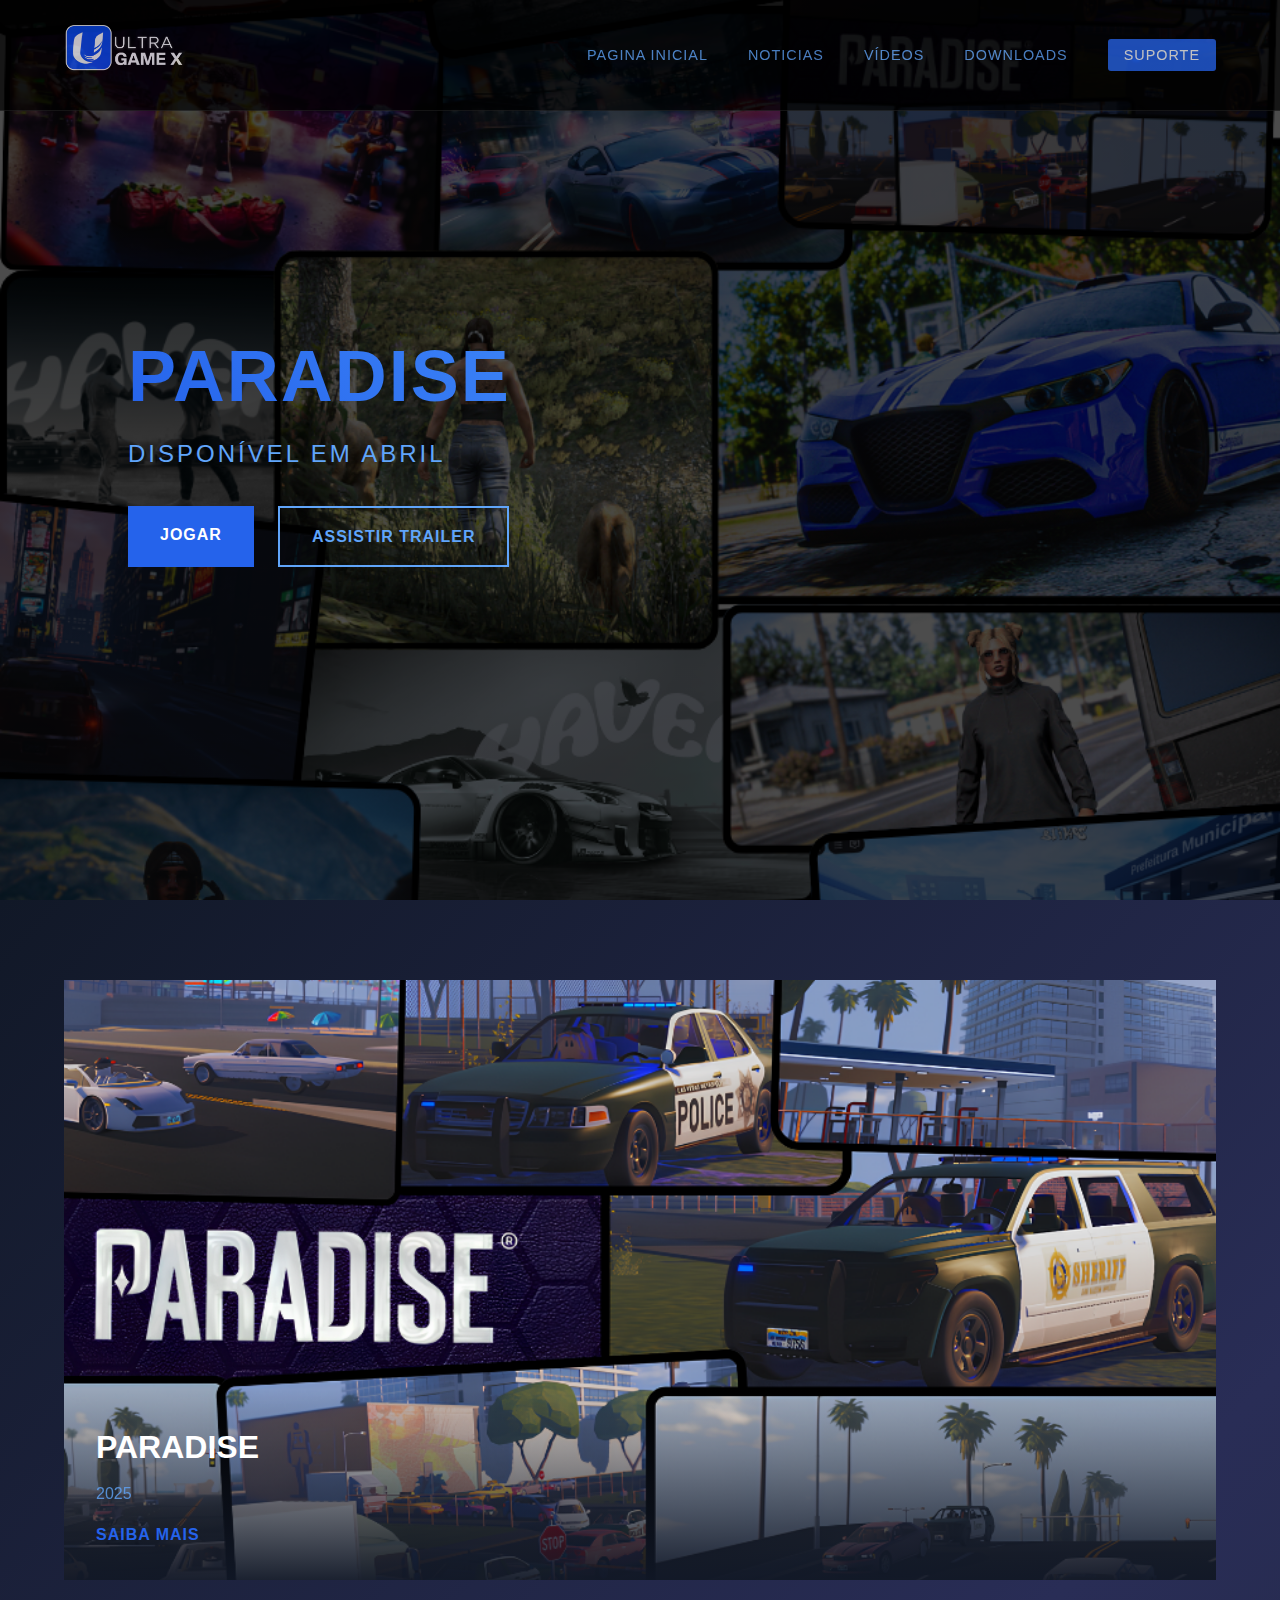
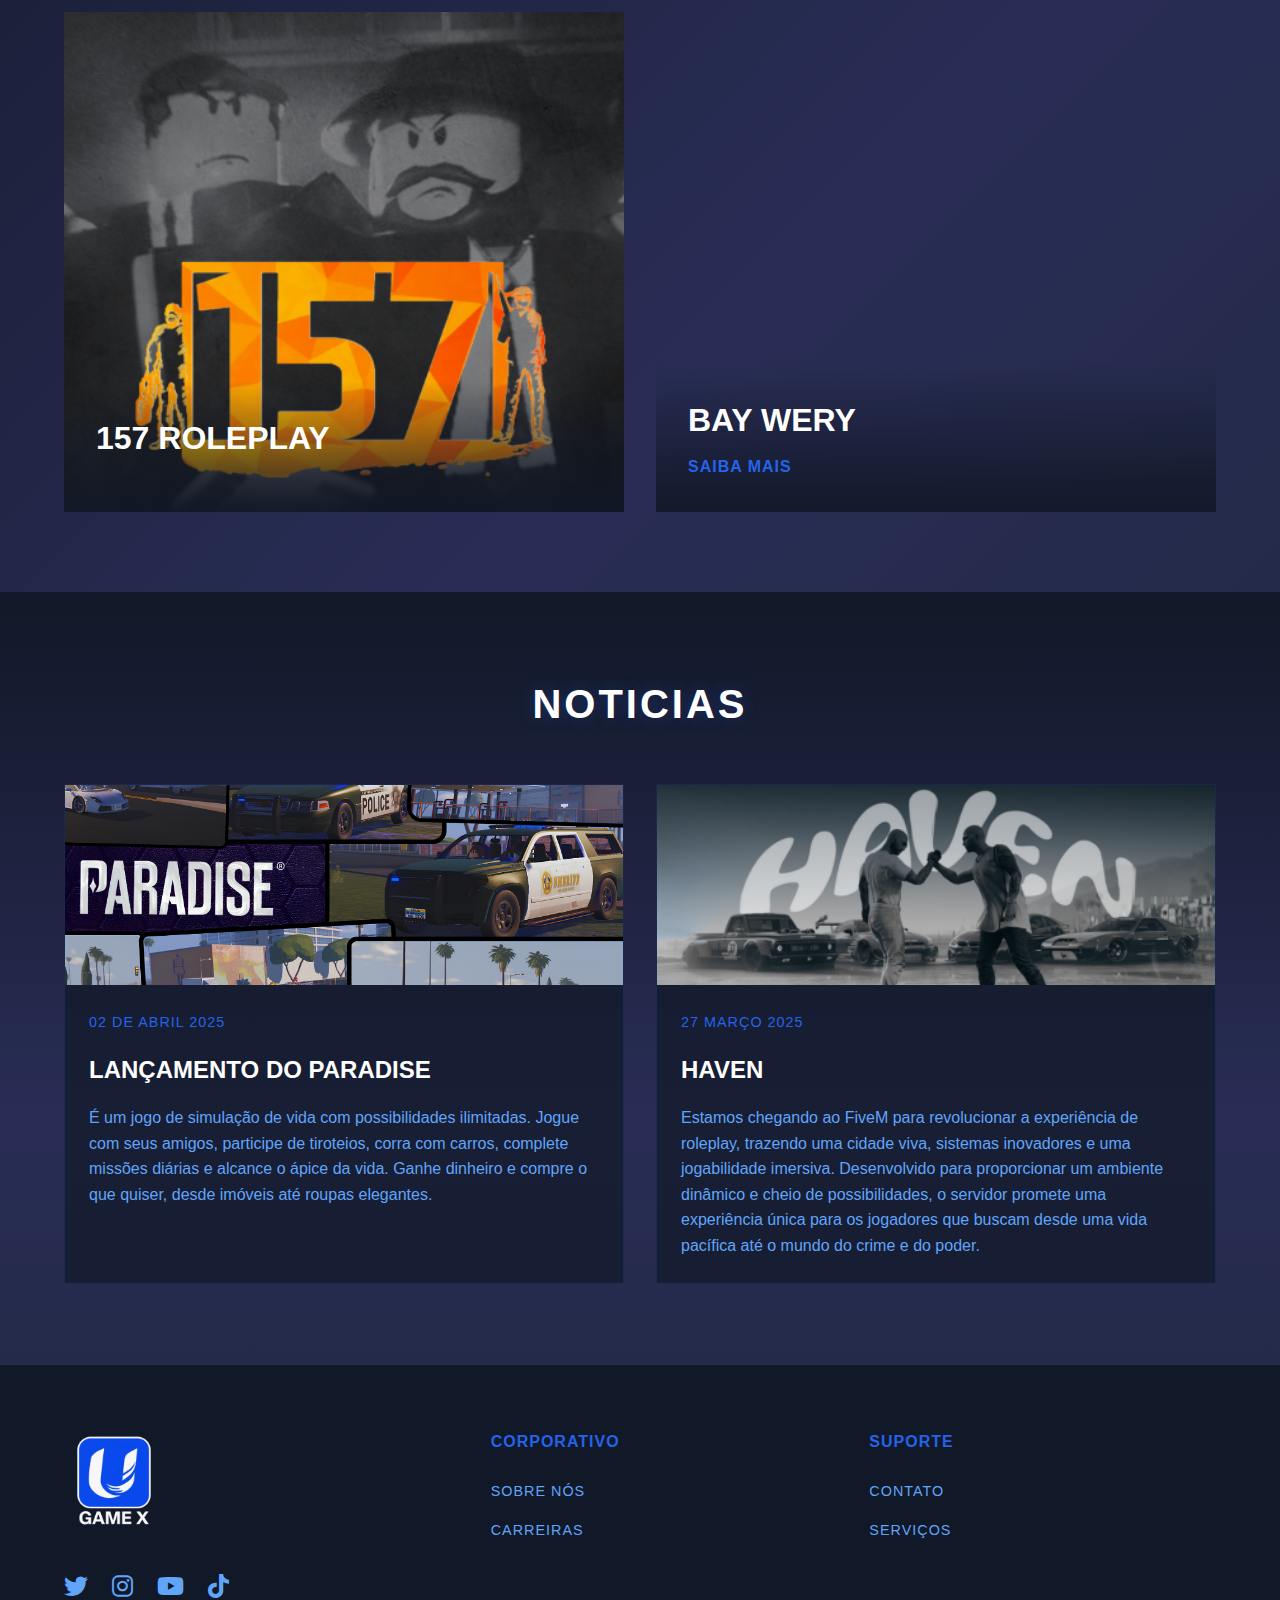
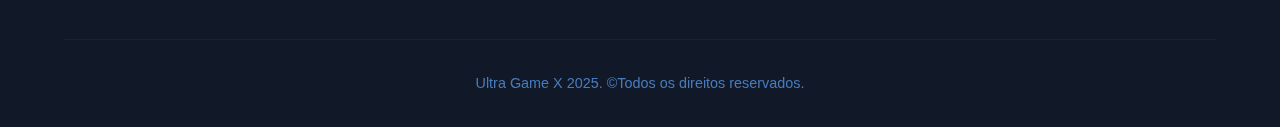
<file: index.html>
<!DOCTYPE html>
<html lang="pt-BR">
<head>
    <meta charset="UTF-8">
    <meta name="viewport" content="width=device-width, initial-scale=1.0">
    <title>Ultra Game X - Hub</title>
    <!-- Favicon -->
    <link rel="icon" type="image/png" sizes="32x32" href="ultragamex-azul-top.png">
    <link rel="shortcut icon" type="image/png" href="ultragamex-azul-top.png">
    <link rel="stylesheet" href="style.css">
    <link rel="stylesheet" href="https://cdnjs.cloudflare.com/ajax/libs/font-awesome/6.0.0/css/all.min.css">
    <script src="script.js" defer></script>
</head>
<body>
    <nav>
        <div class="logo"><img src="ultragamex3-novo.png" alt="Logo Ultra Game X" style="width: 120px; margin: 0; padding: 0;"></div>
        <div class="menu-toggle">
            <i class="fas fa-bars"></i>
        </div>
        <ul class="nav-links">
            <li><a href="index.html">PAGINA INICIAL</a></li>
            <li><a href="#newswire">NOTICIAS</a></li>
            <li><a href="video.html">VÍDEOS</a></li>
            <li><a href="#downloads">DOWNLOADS</a></li>
            <li><a href="suporte.html" class="support-btn">SUPORTE</a></li>
        </ul>
    </nav>

    <header id="home">
        <div class="hero">
            <div class="hero-content">
                <h1>PARADISE</h1>
                <p class="release-date">DISPONÍVEL EM ABRIL</p>
                <div class="hero-buttons">
                    <a href="#" class="cta-button">JOGAR</a>
                    <a href="video.html" class="trailer-button">ASSISTIR TRAILER</a>
                </div>
            </div>
        </div>
    </header>

    <section id="featured-games">
        <div class="container">
            <div class="game-grid">
                <div class="game-card featured">
                    <div class="game-image" style="background-image: url(/paradise.png);">
                        <div class="game-info">
                            <h3>PARADISE</h3>
                            <p>2025</p>
                            <a href="/video.html" class="game-link">SAIBA MAIS</a>
                        </div>
                    </div>
                </div>
                <div class="game-card">
                    <div class="game-image" style="background-image: url(157.png);">
                        <div class="game-info">
                            <h3>157 RolePlay</h3>
                            <p> <b></b></p>
                            <a href="#" class="game-link"></a>
                        </div>
                    </div>
                </div>
                <div class="game-card">
                    <div class="game-image" style="background-image: url();">
                        <div class="game-info">
                            <h3>Bay Wery</h3>
                            <a href="#" class="game-link">SAIBA MAIS</a>
                        </div>
                    </div>
                </div>
            </div>
        </div>
    </section>

    <section id="newswire">
        <div class="container">
            <h2>NOTICIAS</h2>
            <div class="news-grid">
                <article class="news-card">
                    <div class="news-image"></div>
                    <div class="news-content">
                        <span class="news-date"> 02 DE ABRIL 2025</span>
                        <h3>LANÇAMENTO DO PARADISE</h3>
                        <p>É um jogo de simulação de vida com possibilidades ilimitadas.
                            Jogue com seus amigos, participe de tiroteios, corra com carros, complete missões diárias e alcance o ápice da vida. Ganhe dinheiro e compre o que quiser, desde imóveis até roupas elegantes.</p>
                    </div>
                </article>
                <article class="news-card">
                    <div class="news-image2"></div>
                    <div class="news-content">
                        <span class="news-date">27 MARÇO 2025</span>
                        <h3>HAVEN</h3>
                        <p>Estamos chegando ao FiveM para revolucionar a experiência de roleplay, trazendo uma cidade viva, sistemas inovadores e uma jogabilidade imersiva. Desenvolvido para proporcionar um ambiente dinâmico e cheio de possibilidades, o servidor promete uma experiência única para os jogadores que buscam desde uma vida pacífica até o mundo do crime e do poder.</p>
                    </div>
                </article>
            </div>
        </div>
    </section>

    <footer>
        <div class="container">
            <div class="footer-content">
                <div class="footer-section">
                    <img src="ultragame-x-logo.png" alt="Logo" class="footer-logo" width="100px">
                    <div class="social-icons">
                        <a href="#"><i class="fab fa-twitter"></i></a>
                        <a href="https://www.instagram.com/ultragame.x"><i class="fab fa-instagram"></i></a>
                        <a href="https://www.youtube.com/@ultragamex2025"><i class="fab fa-youtube"></i></a>
                        <a href="https://www.tiktok.com/@ultragame.x"><i class="fab fa-tiktok"></i></a>
                    </div>
                </div>
                <div class="footer-links">
                    <div class="footer-column">
                        <h4>CORPORATIVO</h4>
                        <ul>
                            <li><a href="#">Sobre Nós</a></li>
                            <li><a href="#">Carreiras</a></li>
                        </ul>
                    </div>
                    <div class="footer-column">
                        <h4>SUPORTE</h4>
                        <ul>
                            <li><a href="#">Contato</a></li>
                            <li><a href="#">Serviços</a></li>
                        </ul>
                    </div>
                </div>
            </div>
            <div class="footer-bottom">
                <p>Ultra Game X 2025. &copy;Todos os direitos reservados.</p>
            </div>
        </div>
    </footer>

</body>
</html>
</file>
<file: style.css>
:root {
    --primary-color: #2563EB;
    --text-primary: #3B82F6;
    --text-secondary: #60A5FA;
    --text-highlight: #ffffff;
    --gradient-start: rgba(17,24,39,1);
    --gradient-middle: rgba(41,45,86,1);
    --gradient-end: rgba(36,42,73,1);
    --link-hover: #3B82F6;
}

* {
    margin: 0;
    padding: 0;
    box-sizing: border-box;
}

body {
    font-family: 'Helvetica Neue', Arial, sans-serif;
    background: linear-gradient(135deg, var(--gradient-start) 0%, var(--gradient-middle) 68%, var(--gradient-end) 100%);
    color: var(--text-secondary);
    line-height: 1.6;
    min-height: 100vh;
}

/* Navigation */
nav {
    background: rgba(0, 0, 0, 0.95);
    opacity: 0.75;
    padding: 1.5rem 5%;
    position: fixed;
    width: 100%;
    z-index: 1000;
    display: flex;
    justify-content: space-between;
    align-items: center;
    border-bottom: 1px solid rgba(255, 255, 255, 0.1);
}

.logo {
    font-size: 2rem;
    font-weight: bold;
    background: linear-gradient(45deg, #1D4ED8, #3B82F6);
    background-clip: text;
    -webkit-background-clip: text;
    -webkit-text-fill-color: transparent;
    text-transform: uppercase;
    letter-spacing: 2px;
}

.nav-links {
    display: flex;
    list-style: none;
    gap: 2.5rem;
}

.nav-links a {
    color: var(--text-secondary);
    text-decoration: none;
    font-weight: 500;
    font-size: 0.9rem;
    letter-spacing: 1px;
    transition: color 0.3s ease;
    text-transform: uppercase;
}

.nav-links a:hover {
    color: var(--text-highlight);
}

.support-btn {
    padding: 0.5rem 1rem;
    background: var(--primary-color);
    color: var(--text-highlight) !important;
    border-radius: 3px;
}

.menu-toggle {
    display: none;
    font-size: 1.5rem;
    cursor: pointer;
}

/* Hero Section */
header {
    height: 100vh;
    background: linear-gradient(rgba(0, 0, 0, 0.7), rgba(0, 0, 0, 0.7)),
    url(/principal-paradise.png);
    background-size: cover;
    background-position: center;
    display: flex;
    align-items: center;
    justify-content: flex-start;
    padding: 0 10%;
}

.hero-content {
    max-width: 800px;
}

.hero h1 {
    font-size: 4.5rem;
    margin-bottom: 1rem;
    text-transform: uppercase;
    letter-spacing: 2px;
    line-height: 1.2;
    background: linear-gradient(45deg, #2563EB, #3B82F6);
    background-clip: text;
    -webkit-background-clip: text;
    -webkit-text-fill-color: transparent;
}

.release-date {
    font-size: 1.5rem;
    margin-bottom: 2rem;
    letter-spacing: 3px;
    color: var(--text-secondary);
}

.hero-buttons {
    display: flex;
    gap: 1.5rem;
}

.cta-button, .trailer-button {
    display: inline-block;
    padding: 1rem 2rem;
    text-decoration: none;
    text-transform: uppercase;
    font-weight: bold;
    letter-spacing: 1px;
    transition: all 0.3s ease;
}

.cta-button {
    background: var(--primary-color);
    color: var(--text-highlight);
}

.trailer-button {
    background: transparent;
    color: var(--text-secondary);
    border: 2px solid var(--text-secondary);
}

.cta-button:hover, .trailer-button:hover {
    transform: translateY(-3px);
    box-shadow: 0 5px 15px rgba(37,99,235,0.3);
}

.trailer-button:hover {
    color: var(--text-highlight);
    border-color: var(--text-highlight);
}

/* Featured Games Section */
#featured-games {
    padding: 5rem 5%;
    background: linear-gradient(135deg, var(--gradient-start) 0%, var(--gradient-middle) 68%, var(--gradient-end) 100%);
}

.game-grid {
    display: grid;
    grid-template-columns: repeat(auto-fit, minmax(400px, 1fr));
    gap: 2rem;
}

.game-card {
    position: relative;
    height: 500px;
    overflow: hidden;
}

.game-card.featured {
    grid-column: span 2;
    height: 600px;
}

.game-image {
    width: 100%;
    height: 100%;
    background-size: cover;
    background-position: center;
    transition: transform 0.5s ease;
}

.game-info {
    position: absolute;
    bottom: 0;
    left: 0;
    right: 0;
    padding: 2rem;
    background: linear-gradient(transparent, rgba(17,24,39,0.95));
    transform: translateY(0);
    transition: transform 0.5s ease;
}

.game-info h3 {
    font-size: 2rem;
    margin-bottom: 0.5rem;
    text-transform: uppercase;
    color: var(--text-highlight);
}

.game-info p {
    margin-bottom: 1rem;
    opacity: 0.8;
    color: var(--text-secondary);
}

.game-link {
    color: var(--primary-color);
    text-decoration: none;
    text-transform: uppercase;
    font-weight: bold;
    letter-spacing: 1px;
}

.game-link:hover {
    color: var(--text-highlight);
}

.game-card:hover .game-image {
    transform: scale(1.05);
}

/* Newswire Section */
#newswire {
    padding: 5rem 5%;
    background: linear-gradient(180deg, var(--gradient-start) 0%, var(--gradient-middle) 68%, var(--gradient-end) 100%);
}

#newswire h2 {
    text-align: center;
    font-size: 2.5rem;
    margin-bottom: 3rem;
    text-transform: uppercase;
    letter-spacing: 3px;
    color: var(--text-highlight);
    text-shadow: 0 0 15px rgba(37,99,235,0.3);
}

.news-grid {
    display: grid;
    grid-template-columns: repeat(auto-fit, minmax(350px, 1fr));
    gap: 2rem;
}

.news-card {
    background: rgba(17,24,39,0.7);
    overflow: hidden;
    border: 1px solid rgba(37,99,235,0.2);
}

.news-image {
    height: 200px;
    background-image: url(paradise.png);
    background-size: cover;
    background-position: center;
}

.news-image2 {
    height: 200px;
    background-image: url(haven.png);
    background-size: cover;
    background-position: center;
}

.news-content {
    padding: 1.5rem;
}

.news-date {
    color: var(--primary-color);
    font-size: 0.9rem;
    text-transform: uppercase;
    letter-spacing: 1px;
}

.news-card h3 {
    margin: 1rem 0;
    font-size: 1.5rem;
    text-transform: uppercase;
    color: var(--text-highlight);
}

.news-card p {
    color: var(--text-secondary);
}

.read-more {
    display: inline-block;
    margin-top: 1rem;
    color: var(--primary-color);
    text-decoration: none;
    text-transform: uppercase;
    font-weight: bold;
    letter-spacing: 1px;
}

.read-more:hover {
    color: var(--text-highlight);
}

/* Footer */
footer {
    background: var(--gradient-start);
    padding: 4rem 5% 2rem;
    border-top: 1px solid rgba(255, 255, 255, 0.1);
}

.footer-content {
    display: grid;
    grid-template-columns: 1fr 2fr;
    gap: 4rem;
    margin-bottom: 2rem;
}

.footer-logo {
    margin-bottom: 2rem;
}

.social-icons {
    display: flex;
    gap: 1.5rem;
}

.social-icons a {
    color: var(--text-secondary);
    font-size: 1.5rem;
    transition: color 0.3s ease;
}

.social-icons a:hover {
    color: var(--text-highlight);
}

.footer-links {
    display: grid;
    grid-template-columns: repeat(2, 1fr);
    gap: 2rem;
}

.footer-column h4 {
    color: var(--primary-color);
    margin-bottom: 1.5rem;
    text-transform: uppercase;
    letter-spacing: 1px;
}

.footer-column ul {
    list-style: none;
}

.footer-column ul li {
    margin-bottom: 0.8rem;
}

.footer-column a {
    color: var(--text-secondary);
    text-decoration: none;
    transition: color 0.3s ease;
    text-transform: uppercase;
    font-size: 0.9rem;
    letter-spacing: 1px;
}

.footer-column a:hover {
    color: var(--text-highlight);
}

.footer-bottom {
    text-align: center;
    padding-top: 2rem;
    border-top: 1px solid rgba(37,99,235,0.2);
    font-size: 0.9rem;
    color: var(--text-secondary);
    opacity: 0.7;
}

/* Media Queries para Responsividade */
@media screen and (max-width: 1024px) {
    .hero h1 {
        font-size: 3.5rem;
    }
    
    .game-grid {
        grid-template-columns: repeat(auto-fit, minmax(300px, 1fr));
    }
}

@media screen and (max-width: 768px) {
    .menu-toggle {
        display: block;
    }

    .nav-links {
        display: none;
        position: absolute;
        top: 100%;
        left: 0;
        width: 100%;
        background: rgba(0, 0, 0, 0.95);
        flex-direction: column;
        padding: 1rem 0;
        gap: 1rem;
        text-align: center;
    }

    .nav-links.active {
        display: flex;
    }

    .nav-links li {
        width: 100%;
        padding: 0.5rem 0;
    }

    .hero h1 {
        font-size: 2.5rem;
    }

    .hero-buttons {
        flex-direction: column;
        gap: 1rem;
    }

    .cta-button, .trailer-button {
        width: 100%;
        text-align: center;
    }

    .game-card.featured {
        grid-column: span 1;
        height: 500px;
    }
}

@media screen and (max-width: 480px) {
    nav {
        padding: 1rem 5%;
    }

    .logo {
        font-size: 1.5rem;
    }

    .hero h1 {
        font-size: 2rem;
    }

    .release-date {
        font-size: 1.2rem;
    }

    .game-grid {
        grid-template-columns: 1fr;
    }
}
</file>
